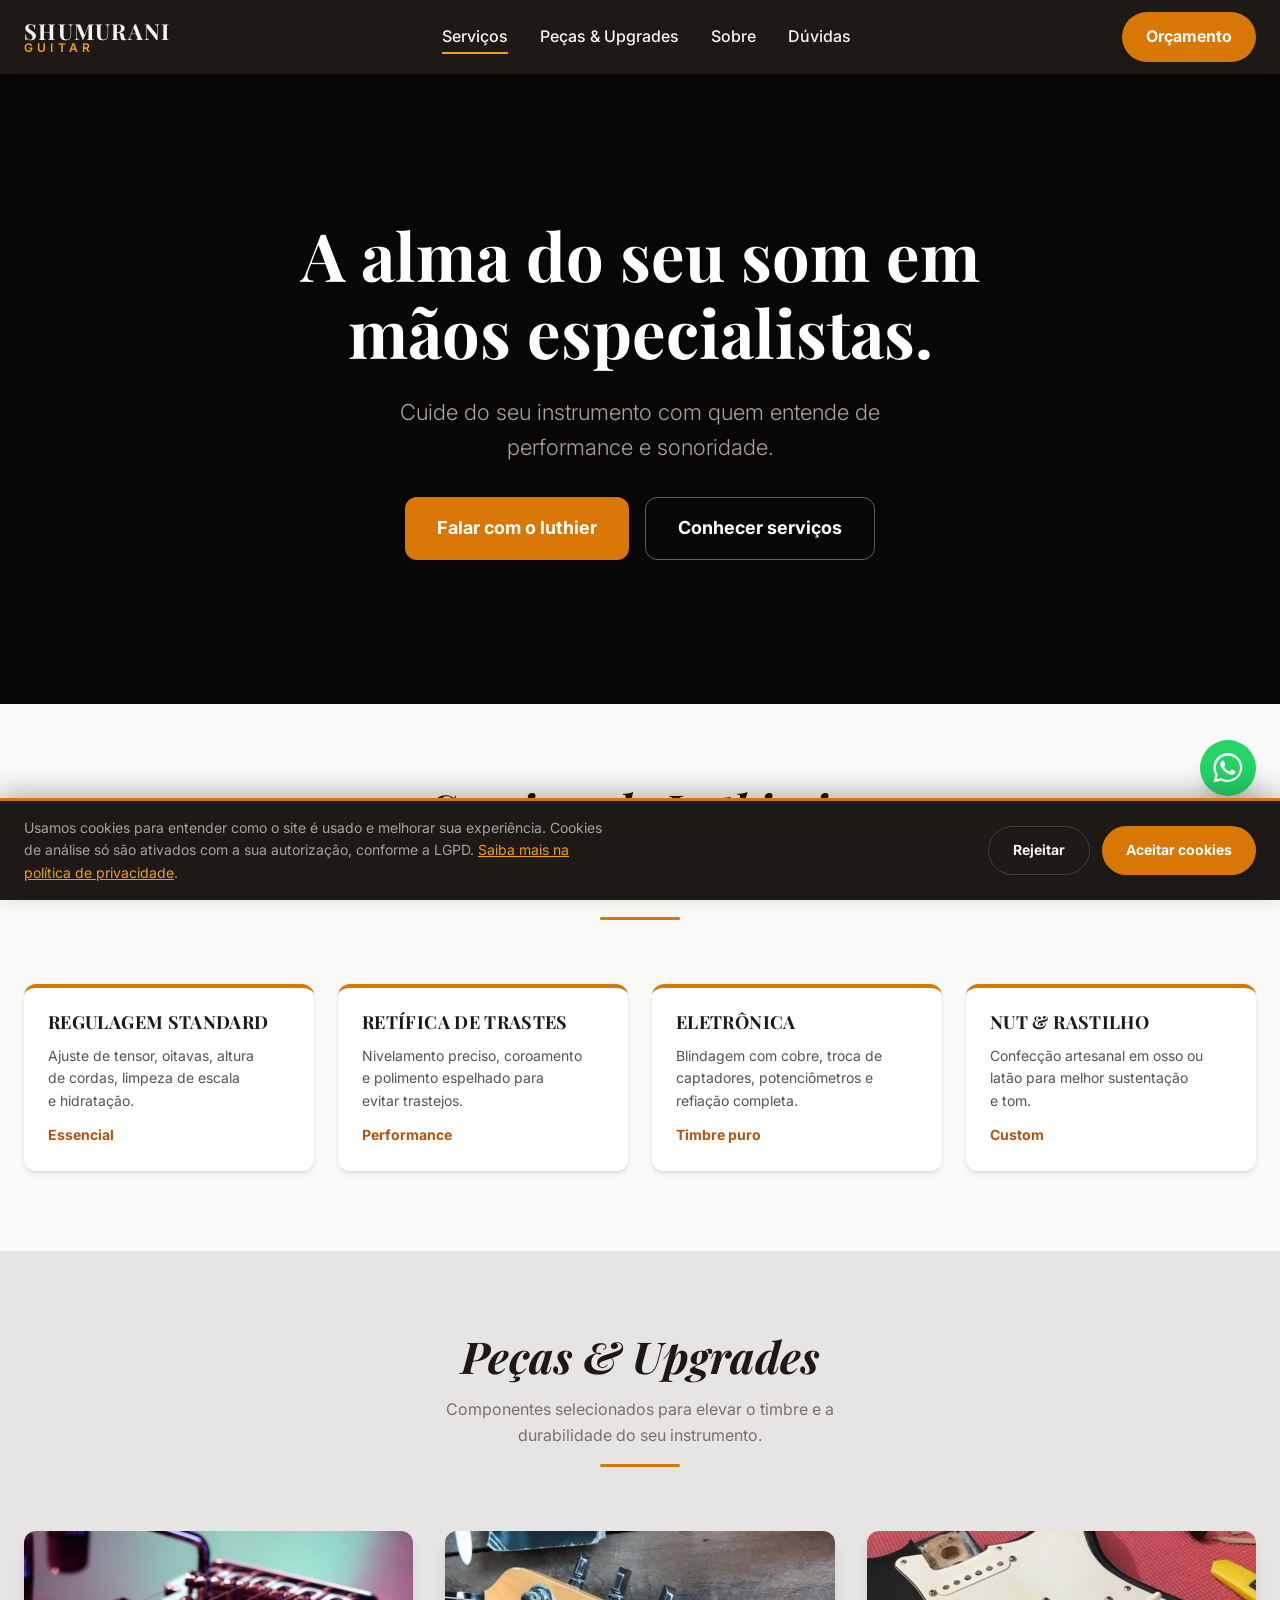
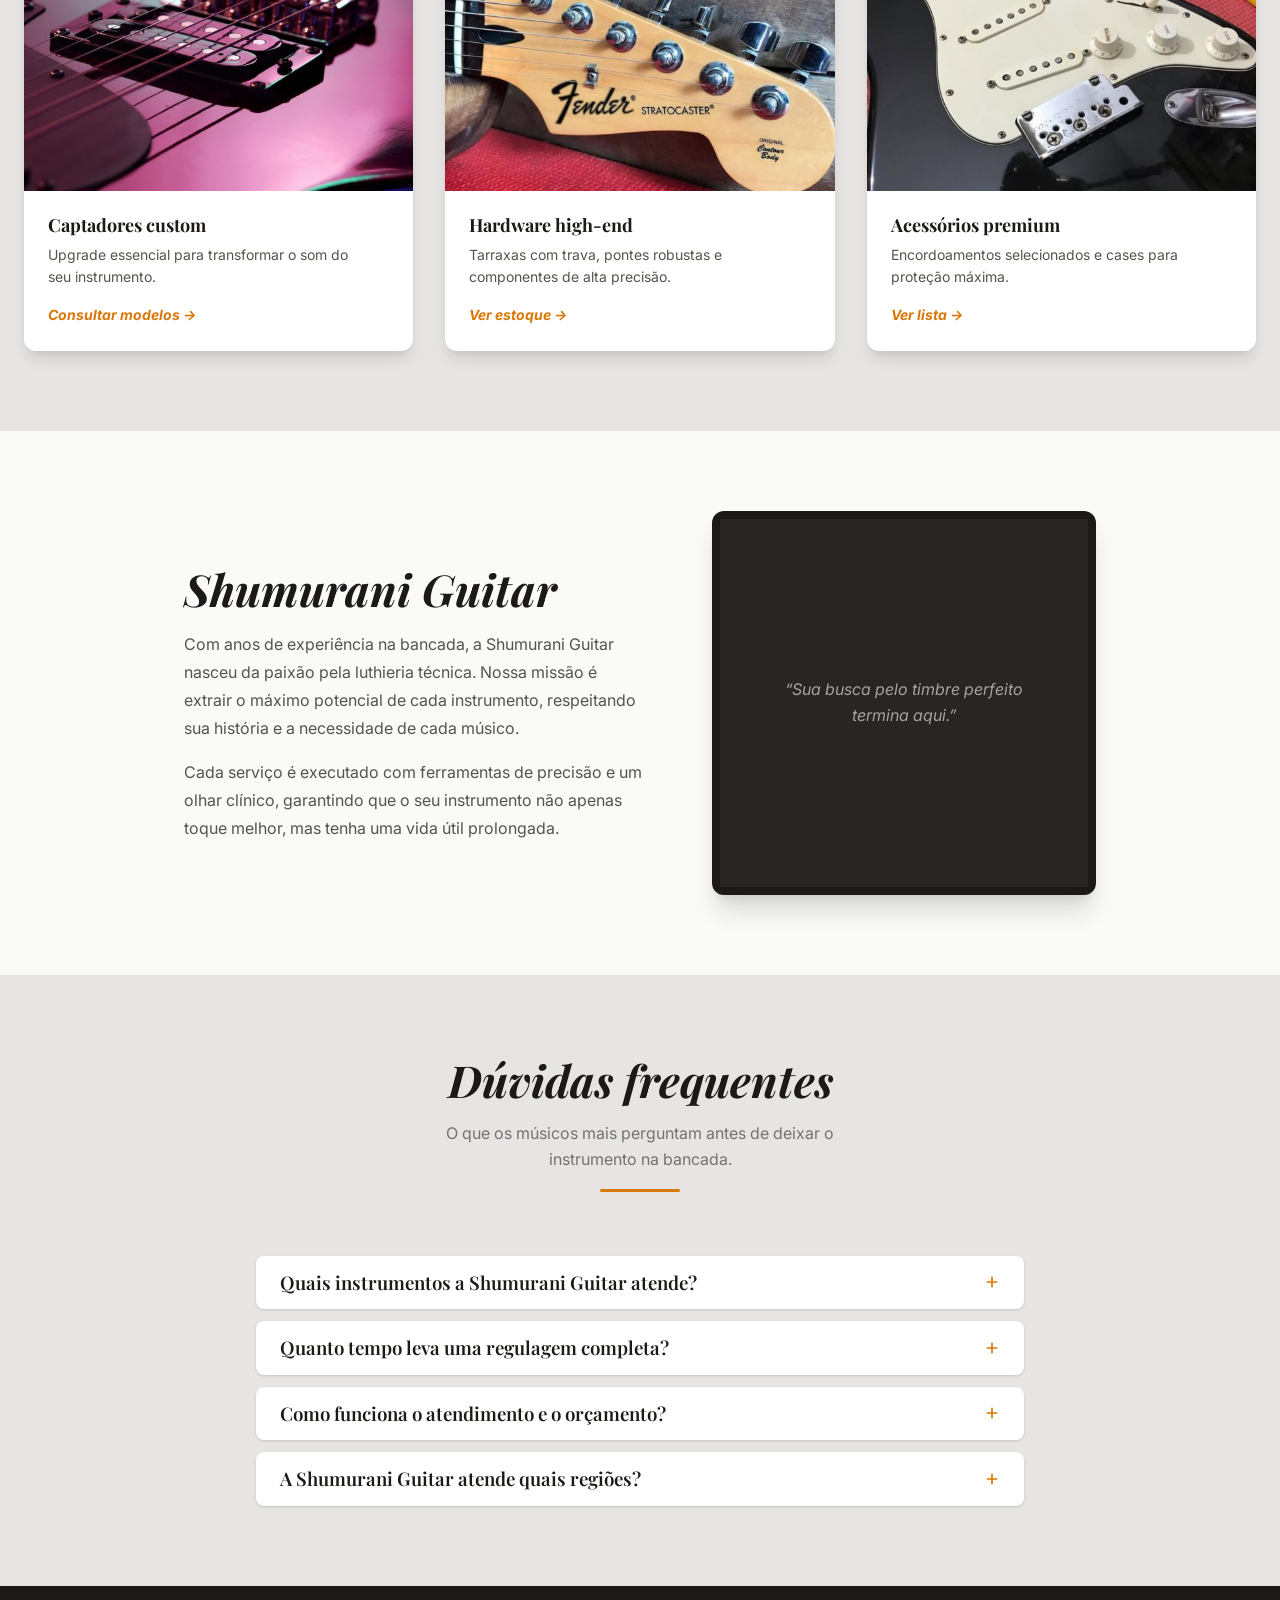
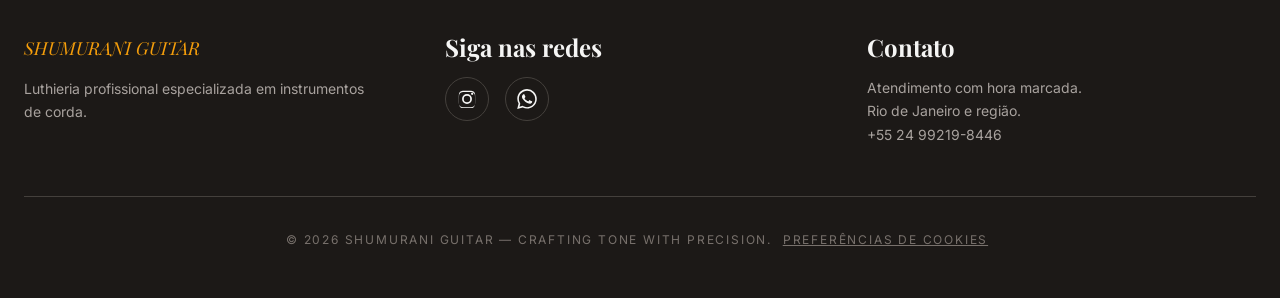
<file: index.html>
<!DOCTYPE html>
<html lang="pt-BR">
<head>
  <meta charset="UTF-8">
  <meta name="viewport" content="width=device-width, initial-scale=1">
  <meta name="theme-color" content="#1c1917">

  <!-- ===== SEO básico ===== -->
  <title>Shumurani Guitar | Luthieria Profissional no Rio de Janeiro</title>
  <meta name="description" content="Luthieria profissional para guitarra, baixo e violão: regulagem, retífica de trastes, blindagem, eletrônica e nut/rastilho sob medida. Atendimento com hora marcada no Rio de Janeiro.">
  <meta name="author" content="Shumurani Guitar">
  <meta name="robots" content="index, follow, max-image-preview:large, max-snippet:-1, max-video-preview:-1">
  <link rel="canonical" href="https://shumuraniguitar.com.br/">

  <!-- ===== Open Graph / redes sociais ===== -->
  <meta property="og:type" content="website">
  <meta property="og:locale" content="pt_BR">
  <meta property="og:site_name" content="Shumurani Guitar">
  <meta property="og:title" content="Shumurani Guitar | Luthieria Profissional">
  <meta property="og:description" content="Regulagem, retífica de trastes, eletrônica e upgrades para guitarra, baixo e violão. A alma do seu som em mãos especialistas.">
  <meta property="og:url" content="https://shumuraniguitar.com.br/">
  <meta property="og:image" content="https://shumuraniguitar.com.br/assets/og-image.jpg">
  <meta property="og:image:width" content="1200">
  <meta property="og:image:height" content="630">
  <meta property="og:image:alt" content="Bancada de luthieria da Shumurani Guitar">
  <meta name="twitter:card" content="summary_large_image">
  <meta name="twitter:title" content="Shumurani Guitar | Luthieria Profissional">
  <meta name="twitter:description" content="Regulagem, retífica de trastes, eletrônica e upgrades para guitarra, baixo e violão.">
  <meta name="twitter:image" content="https://shumuraniguitar.com.br/assets/og-image.jpg">

  <!-- ===== Performance: conexões antecipadas ===== -->
  <link rel="preconnect" href="https://fonts.googleapis.com">
  <link rel="preconnect" href="https://fonts.gstatic.com" crossorigin>
  <link rel="dns-prefetch" href="https://www.googletagmanager.com">

  <!-- ===== Fontes (carregamento não bloqueante) ===== -->
  <link rel="preload" as="style"
        href="https://fonts.googleapis.com/css2?family=Inter:wght@300;400;500;600;700&family=Playfair+Display:ital,wght@0,700;1,700&display=swap">
  <link rel="stylesheet"
        href="https://fonts.googleapis.com/css2?family=Inter:wght@300;400;500;600;700&family=Playfair+Display:ital,wght@0,700;1,700&display=swap"
        media="print" onload="this.media='all'">
  <noscript>
    <link rel="stylesheet"
          href="https://fonts.googleapis.com/css2?family=Inter:wght@300;400;500;600;700&family=Playfair+Display:ital,wght@0,700;1,700&display=swap">
  </noscript>

  <!-- ===== Estilos ===== -->
  <link rel="stylesheet" href="/css/styles.css">

  <!-- ===== Ícones ===== -->
  <link rel="icon" href="/assets/favicon.svg" type="image/svg+xml">
  <link rel="apple-touch-icon" href="/assets/apple-touch-icon.png">
  <link rel="manifest" href="/site.webmanifest">

  <!-- Marca que o JS está ativo (evita "flash" nas animações de entrada) -->
  <script>document.documentElement.classList.add('js');</script>

  <!-- ===== Consentimento + Google Analytics 4 ===== -->
  <script src="/js/analytics.js" defer></script>
  <script src="/js/main.js" defer></script>

  <!-- ===== Dados estruturados (Schema.org) =====
       Ajuda Google, Bing e assistentes de IA a entender o negócio,
       os serviços oferecidos e como entrar em contato. -->
  <script type="application/ld+json">
  {
    "@context": "https://schema.org",
    "@graph": [
      {
        "@type": "LocalBusiness",
        "@id": "https://shumuraniguitar.com.br/#business",
        "name": "Shumurani Guitar",
        "alternateName": "Shumurani Guitar Repair",
        "description": "Luthieria profissional especializada em instrumentos de corda: regulagem, retífica de trastes, eletrônica, blindagem e confecção de nut e rastilho para guitarra, baixo e violão.",
        "url": "https://shumuraniguitar.com.br/",
        "telephone": "+55-24-99219-8446",
        "priceRange": "$$",
        "image": "https://shumuraniguitar.com.br/assets/og-image.jpg",
        "areaServed": [
          { "@type": "State", "name": "Rio de Janeiro" }
        ],
        "address": {
          "@type": "PostalAddress",
          "addressRegion": "RJ",
          "addressCountry": "BR"
        },
        "sameAs": [
          "https://www.instagram.com/shumuraniguitarrepair/"
        ],
        "openingHoursSpecification": [
          {
            "@type": "OpeningHoursSpecification",
            "dayOfWeek": ["Monday", "Tuesday", "Wednesday", "Thursday", "Friday"],
            "opens": "09:00",
            "closes": "18:00"
          }
        ],
        "knowsLanguage": "pt-BR",
        "hasOfferCatalog": {
          "@type": "OfferCatalog",
          "name": "Serviços de Luthieria",
          "itemListElement": [
            {
              "@type": "Offer",
              "itemOffered": {
                "@type": "Service",
                "name": "Regulagem Standard",
                "description": "Ajuste de tensor, oitavas e altura de cordas, limpeza de escala e hidratação do instrumento."
              }
            },
            {
              "@type": "Offer",
              "itemOffered": {
                "@type": "Service",
                "name": "Retífica de Trastes",
                "description": "Nivelamento preciso, coroamento e polimento espelhado dos trastes para eliminar trastejos."
              }
            },
            {
              "@type": "Offer",
              "itemOffered": {
                "@type": "Service",
                "name": "Eletrônica e Blindagem",
                "description": "Blindagem com cobre, troca de captadores e potenciômetros e refiação completa."
              }
            },
            {
              "@type": "Offer",
              "itemOffered": {
                "@type": "Service",
                "name": "Nut e Rastilho sob medida",
                "description": "Confecção artesanal em osso ou latão para melhor sustentação, afinação e timbre."
              }
            }
          ]
        }
      },
      {
        "@type": "WebSite",
        "@id": "https://shumuraniguitar.com.br/#website",
        "url": "https://shumuraniguitar.com.br/",
        "name": "Shumurani Guitar",
        "inLanguage": "pt-BR",
        "publisher": { "@id": "https://shumuraniguitar.com.br/#business" }
      },
      {
        "@type": "FAQPage",
        "@id": "https://shumuraniguitar.com.br/#faq",
        "mainEntity": [
          {
            "@type": "Question",
            "name": "Quais instrumentos a Shumurani Guitar atende?",
            "acceptedAnswer": {
              "@type": "Answer",
              "text": "Atendemos instrumentos de corda dedilhados: guitarra elétrica, baixo elétrico e violão (aço e nylon), em modelos nacionais e importados."
            }
          },
          {
            "@type": "Question",
            "name": "Quanto tempo leva uma regulagem completa?",
            "acceptedAnswer": {
              "@type": "Answer",
              "text": "Uma regulagem standard costuma ficar pronta em poucos dias úteis. Serviços como retífica de trastes, blindagem e eletrônica demandam mais tempo de bancada. O prazo exato é confirmado no orçamento, após avaliar o instrumento."
            }
          },
          {
            "@type": "Question",
            "name": "Como funciona o atendimento e o orçamento?",
            "acceptedAnswer": {
              "@type": "Answer",
              "text": "O atendimento é com hora marcada. Você fala com o luthier pelo WhatsApp, descreve o instrumento e o que sente ao tocar, e agendamos a avaliação. O orçamento é apresentado antes de qualquer serviço ser executado."
            }
          },
          {
            "@type": "Question",
            "name": "A Shumurani Guitar atende quais regiões?",
            "acceptedAnswer": {
              "@type": "Answer",
              "text": "Atendemos músicos do Rio de Janeiro e região, com hora marcada. Combine os detalhes de entrega e retirada do instrumento diretamente pelo WhatsApp."
            }
          }
        ]
      }
    ]
  }
  </script>
</head>

<body>
  <a class="skip-link" href="#conteudo">Pular para o conteúdo principal</a>

  <!-- ===================== CABEÇALHO ===================== -->
  <header class="header">
    <div class="container header__inner">
      <a class="logo" href="/" aria-label="Shumurani Guitar - página inicial">
        <!-- Para usar a logo em imagem, substitua os dois <span> por:
             <img src="/assets/logo.svg" alt="Shumurani Guitar" width="180" height="48"> -->
        <span class="logo__mark">SHUMURANI</span>
        <span class="logo__sub">GUITAR</span>
      </a>

      <nav class="nav" aria-label="Navegação principal">
        <ul class="nav__list">
          <li><a class="nav__link" href="#servicos">Serviços</a></li>
          <li><a class="nav__link" href="#produtos">Peças &amp; Upgrades</a></li>
          <li><a class="nav__link" href="#sobre">Sobre</a></li>
          <li><a class="nav__link" href="#faq">Dúvidas</a></li>
        </ul>
      </nav>

      <a class="btn btn--primary header__cta"
         href="https://wa.me/5524992198446?text=Olá%21%20Gostaria%20de%20um%20orçamento%20para%20meu%20instrumento."
         target="_blank" rel="noopener"
         data-track="whatsapp" data-track-location="header">
        Orçamento
      </a>

      <button class="nav-toggle" type="button"
              aria-expanded="false" aria-controls="menu-mobile"
              aria-label="Abrir menu de navegação">
        <span class="nav-toggle__bar" aria-hidden="true"></span>
        <span class="nav-toggle__bar" aria-hidden="true"></span>
        <span class="nav-toggle__bar" aria-hidden="true"></span>
      </button>
    </div>

    <!-- Menu mobile -->
    <div class="mobile-menu" id="menu-mobile" hidden>
      <nav class="container" aria-label="Navegação mobile">
        <ul class="mobile-menu__list">
          <li><a class="mobile-menu__link" href="#servicos">Serviços</a></li>
          <li><a class="mobile-menu__link" href="#produtos">Peças &amp; Upgrades</a></li>
          <li><a class="mobile-menu__link" href="#sobre">Sobre</a></li>
          <li><a class="mobile-menu__link" href="#faq">Dúvidas</a></li>
        </ul>
        <a class="btn btn--primary"
           href="https://wa.me/5524992198446?text=Olá%21%20Gostaria%20de%20um%20orçamento%20para%20meu%20instrumento."
           target="_blank" rel="noopener"
           data-track="whatsapp" data-track-location="menu-mobile">
          Pedir orçamento
        </a>
      </nav>
    </div>
  </header>

  <main id="conteudo">
    <!-- ===================== HERO ===================== -->
    <section class="hero" aria-labelledby="hero-titulo">
      <div class="container hero__content">
        <h1 class="hero__title" id="hero-titulo">A alma do seu som em mãos especialistas.</h1>
        <p class="hero__text">Cuide do seu instrumento com quem entende de performance e sonoridade.</p>
        <div class="hero__actions">
          <a class="btn btn--primary btn--lg"
             href="https://wa.me/5524992198446?text=Olá%21%20Gostaria%20de%20falar%20com%20o%20luthier."
             target="_blank" rel="noopener"
             data-track="whatsapp" data-track-location="hero">
            Falar com o luthier
          </a>
          <a class="btn btn--ghost btn--lg" href="#servicos">Conhecer serviços</a>
        </div>
      </div>
    </section>

    <!-- ===================== SERVIÇOS ===================== -->
    <section class="section" id="servicos" aria-labelledby="servicos-titulo">
      <div class="container">
        <div class="section__header reveal">
          <h2 class="section__title" id="servicos-titulo">Serviços de Luthieria</h2>
          <p class="section__subtitle">Manutenção técnica especializada para guitarra, baixo e violão.</p>
          <div class="section__rule" aria-hidden="true"></div>
        </div>

        <ul class="grid grid--4">
          <li class="card reveal">
            <h3 class="card__title">Regulagem Standard</h3>
            <p class="card__text">Ajuste de tensor, oitavas, altura de cordas, limpeza de escala e hidratação.</p>
            <span class="card__tag">Essencial</span>
          </li>
          <li class="card reveal">
            <h3 class="card__title">Retífica de Trastes</h3>
            <p class="card__text">Nivelamento preciso, coroamento e polimento espelhado para evitar trastejos.</p>
            <span class="card__tag">Performance</span>
          </li>
          <li class="card reveal">
            <h3 class="card__title">Eletrônica</h3>
            <p class="card__text">Blindagem com cobre, troca de captadores, potenciômetros e refiação completa.</p>
            <span class="card__tag">Timbre puro</span>
          </li>
          <li class="card reveal">
            <h3 class="card__title">Nut &amp; Rastilho</h3>
            <p class="card__text">Confecção artesanal em osso ou latão para melhor sustentação e tom.</p>
            <span class="card__tag">Custom</span>
          </li>
        </ul>
      </div>
    </section>

    <!-- ===================== PRODUTOS ===================== -->
    <section class="section products" id="produtos" aria-labelledby="produtos-titulo">
      <div class="container">
        <div class="section__header reveal">
          <h2 class="section__title" id="produtos-titulo">Peças &amp; Upgrades</h2>
          <p class="section__subtitle">Componentes selecionados para elevar o timbre e a durabilidade do seu instrumento.</p>
          <div class="section__rule" aria-hidden="true"></div>
        </div>

        <ul class="grid grid--3">
          <li class="product reveal">
            <img class="product__media"
                 src="/assets/captadores.jpg"
                 alt="Captadores de guitarra sobre a bancada de luthieria"
                 width="600" height="400" loading="lazy" decoding="async">
            <div class="product__body">
              <h3 class="product__title">Captadores custom</h3>
              <p class="product__text">Upgrade essencial para transformar o som do seu instrumento.</p>
              <a class="product__link"
                 href="https://wa.me/5524992198446?text=Quero%20saber%20sobre%20os%20captadores"
                 target="_blank" rel="noopener"
                 data-track="whatsapp" data-track-location="produto-captadores">
                Consultar modelos <span aria-hidden="true">&rarr;</span>
              </a>
            </div>
          </li>

          <li class="product reveal">
            <img class="product__media"
                 src="/assets/hardware.jpg"
                 alt="Hardware de guitarra: tarraxas e ponte de alta precisão"
                 width="600" height="400" loading="lazy" decoding="async">
            <div class="product__body">
              <h3 class="product__title">Hardware high-end</h3>
              <p class="product__text">Tarraxas com trava, pontes robustas e componentes de alta precisão.</p>
              <a class="product__link"
                 href="https://wa.me/5524992198446?text=Quero%20saber%20sobre%20hardware"
                 target="_blank" rel="noopener"
                 data-track="whatsapp" data-track-location="produto-hardware">
                Ver estoque <span aria-hidden="true">&rarr;</span>
              </a>
            </div>
          </li>

          <li class="product reveal">
            <img class="product__media"
                 src="/assets/acessorios.jpg"
                 alt="Encordoamentos e acessórios premium para instrumentos de corda"
                 width="600" height="400" loading="lazy" decoding="async">
            <div class="product__body">
              <h3 class="product__title">Acessórios premium</h3>
              <p class="product__text">Encordoamentos selecionados e cases para proteção máxima.</p>
              <a class="product__link"
                 href="https://wa.me/5524992198446?text=Quero%20saber%20sobre%20acessórios"
                 target="_blank" rel="noopener"
                 data-track="whatsapp" data-track-location="produto-acessorios">
                Ver lista <span aria-hidden="true">&rarr;</span>
              </a>
            </div>
          </li>
        </ul>
      </div>
    </section>

    <!-- ===================== SOBRE ===================== -->
    <section class="section" id="sobre" aria-labelledby="sobre-titulo">
      <div class="container container--narrow about">
        <div class="about__text reveal">
          <h2 class="section__title" id="sobre-titulo">Shumurani Guitar</h2>
          <p>
            Com anos de experiência na bancada, a Shumurani Guitar nasceu da paixão pela luthieria técnica.
            Nossa missão é extrair o máximo potencial de cada instrumento, respeitando sua história e a
            necessidade de cada músico.
          </p>
          <p>
            Cada serviço é executado com ferramentas de precisão e um olhar clínico, garantindo que o seu
            instrumento não apenas toque melhor, mas tenha uma vida útil prolongada.
          </p>
        </div>
        <div class="about__quote reveal">
          <blockquote>
            <p>&ldquo;Sua busca pelo timbre perfeito termina aqui.&rdquo;</p>
          </blockquote>
        </div>
      </div>
    </section>

    <!-- ===================== FAQ ===================== -->
    <section class="section faq" id="faq" aria-labelledby="faq-titulo">
      <div class="container">
        <div class="section__header reveal">
          <h2 class="section__title" id="faq-titulo">Dúvidas frequentes</h2>
          <p class="section__subtitle">O que os músicos mais perguntam antes de deixar o instrumento na bancada.</p>
          <div class="section__rule" aria-hidden="true"></div>
        </div>

        <div class="faq__list">
          <div class="faq__item">
            <h3>
              <button class="faq__question" type="button" aria-expanded="false" aria-controls="faq-1">
                <span>Quais instrumentos a Shumurani Guitar atende?</span>
                <svg class="faq__icon" viewBox="0 0 24 24" fill="none" stroke="currentColor" stroke-width="2.5" stroke-linecap="round" aria-hidden="true"><path d="M12 5v14M5 12h14"/></svg>
              </button>
            </h3>
            <div class="faq__answer" id="faq-1" hidden>
              <p>Atendemos instrumentos de corda dedilhados: guitarra elétrica, baixo elétrico e violão (aço e nylon), em modelos nacionais e importados.</p>
            </div>
          </div>

          <div class="faq__item">
            <h3>
              <button class="faq__question" type="button" aria-expanded="false" aria-controls="faq-2">
                <span>Quanto tempo leva uma regulagem completa?</span>
                <svg class="faq__icon" viewBox="0 0 24 24" fill="none" stroke="currentColor" stroke-width="2.5" stroke-linecap="round" aria-hidden="true"><path d="M12 5v14M5 12h14"/></svg>
              </button>
            </h3>
            <div class="faq__answer" id="faq-2" hidden>
              <p>Uma regulagem standard costuma ficar pronta em poucos dias úteis. Serviços como retífica de trastes, blindagem e eletrônica demandam mais tempo de bancada. O prazo exato é confirmado no orçamento, após avaliar o instrumento.</p>
            </div>
          </div>

          <div class="faq__item">
            <h3>
              <button class="faq__question" type="button" aria-expanded="false" aria-controls="faq-3">
                <span>Como funciona o atendimento e o orçamento?</span>
                <svg class="faq__icon" viewBox="0 0 24 24" fill="none" stroke="currentColor" stroke-width="2.5" stroke-linecap="round" aria-hidden="true"><path d="M12 5v14M5 12h14"/></svg>
              </button>
            </h3>
            <div class="faq__answer" id="faq-3" hidden>
              <p>O atendimento é com hora marcada. Você fala com o luthier pelo WhatsApp, descreve o instrumento e o que sente ao tocar, e agendamos a avaliação. O orçamento é apresentado antes de qualquer serviço ser executado.</p>
            </div>
          </div>

          <div class="faq__item">
            <h3>
              <button class="faq__question" type="button" aria-expanded="false" aria-controls="faq-4">
                <span>A Shumurani Guitar atende quais regiões?</span>
                <svg class="faq__icon" viewBox="0 0 24 24" fill="none" stroke="currentColor" stroke-width="2.5" stroke-linecap="round" aria-hidden="true"><path d="M12 5v14M5 12h14"/></svg>
              </button>
            </h3>
            <div class="faq__answer" id="faq-4" hidden>
              <p>Atendemos músicos do Rio de Janeiro e região, com hora marcada. Combine os detalhes de entrega e retirada do instrumento diretamente pelo WhatsApp.</p>
            </div>
          </div>
        </div>
      </div>
    </section>
  </main>

  <!-- ===================== RODAPÉ ===================== -->
  <footer class="footer">
    <div class="container">
      <div class="footer__grid">
        <div>
          <p class="footer__title">SHUMURANI GUITAR</p>
          <p class="footer__text">Luthieria profissional especializada em instrumentos de corda.</p>
        </div>

        <div>
          <h2 class="footer__heading">Siga nas redes</h2>
          <ul class="social">
            <li>
              <a class="social__link"
                 href="https://www.instagram.com/shumuraniguitarrepair/"
                 target="_blank" rel="noopener"
                 data-track="social" data-track-location="instagram"
                 aria-label="Instagram da Shumurani Guitar (abre em nova aba)">
                <svg viewBox="0 0 24 24" fill="currentColor" aria-hidden="true"><path d="M12 2.16c3.2 0 3.58.01 4.85.07 1.17.05 1.8.25 2.23.41.56.22.96.48 1.38.9.42.42.68.82.9 1.38.16.42.36 1.06.41 2.23.06 1.27.07 1.65.07 4.85s-.01 3.58-.07 4.85c-.05 1.17-.25 1.8-.41 2.23-.22.56-.48.96-.9 1.38-.42.42-.82.68-1.38.9-.42.16-1.06.36-2.23.41-1.27.06-1.65.07-4.85.07s-3.58-.01-4.85-.07c-1.17-.05-1.8-.25-2.23-.41a3.8 3.8 0 0 1-1.38-.9c-.42-.42-.68-.82-.9-1.38-.16-.42-.36-1.06-.41-2.23C2.17 15.58 2.16 15.2 2.16 12s.01-3.58.07-4.85c.05-1.17.25-1.8.41-2.23.22-.56.48-.96.9-1.38.42-.42.82-.68 1.38-.9.42-.16 1.06-.36 2.23-.41C8.42 2.17 8.8 2.16 12 2.16Zm0 1.44c-3.14 0-3.51.01-4.75.07-1.15.05-1.77.24-2.18.4-.55.21-.94.47-1.35.88-.41.41-.67.8-.88 1.35-.16.41-.35 1.03-.4 2.18-.06 1.24-.07 1.61-.07 4.75s.01 3.51.07 4.75c.05 1.15.24 1.77.4 2.18.21.55.47.94.88 1.35.41.41.8.67 1.35.88.41.16 1.03.35 2.18.4 1.24.06 1.61.07 4.75.07s3.51-.01 4.75-.07c1.15-.05 1.77-.24 2.18-.4.55-.21.94-.47 1.35-.88.41-.41.67-.8.88-1.35.16-.41.35-1.03.4-2.18.06-1.24.07-1.61.07-4.75s-.01-3.51-.07-4.75c-.05-1.15-.24-1.77-.4-2.18a3.6 3.6 0 0 0-.88-1.35 3.6 3.6 0 0 0-1.35-.88c-.41-.16-1.03-.35-2.18-.4-1.24-.06-1.61-.07-4.75-.07Zm0 2.45a5.95 5.95 0 1 1 0 11.9 5.95 5.95 0 0 1 0-11.9Zm0 9.81a3.86 3.86 0 1 0 0-7.72 3.86 3.86 0 0 0 0 7.72Zm7.58-10.05a1.39 1.39 0 1 1-2.78 0 1.39 1.39 0 0 1 2.78 0Z"/></svg>
              </a>
            </li>
            <li>
              <a class="social__link"
                 href="https://wa.me/5524992198446?text=Olá%21%20Gostaria%20de%20um%20orçamento%20para%20meu%20instrumento."
                 target="_blank" rel="noopener"
                 data-track="whatsapp" data-track-location="rodape"
                 aria-label="WhatsApp da Shumurani Guitar (abre em nova aba)">
                <svg viewBox="0 0 24 24" fill="currentColor" aria-hidden="true"><path d="M17.47 14.38c-.3-.15-1.76-.87-2.03-.97-.27-.1-.47-.15-.67.15-.2.3-.77.96-.94 1.16-.17.2-.35.22-.65.08-.3-.15-1.26-.46-2.4-1.48-.89-.79-1.49-1.76-1.66-2.06-.17-.3-.02-.46.13-.61.14-.14.3-.35.45-.53.15-.18.2-.3.3-.5.1-.2.05-.38-.02-.53-.08-.15-.67-1.61-.92-2.2-.24-.58-.49-.5-.67-.51h-.57c-.2 0-.53.07-.8.38-.28.3-1.05 1.02-1.05 2.5s1.08 2.9 1.23 3.1c.15.2 2.12 3.24 5.14 4.55.72.3 1.28.49 1.71.63.72.23 1.37.2 1.89.12.58-.09 1.76-.72 2.01-1.41.25-.7.25-1.29.17-1.42-.07-.13-.27-.2-.57-.35ZM12.05 21.8h-.02a9.8 9.8 0 0 1-4.99-1.37l-.36-.21-3.71.97.99-3.61-.23-.37a9.75 9.75 0 0 1-1.5-5.21c0-5.39 4.4-9.78 9.82-9.78a9.74 9.74 0 0 1 6.93 2.87 9.68 9.68 0 0 1 2.87 6.92c0 5.39-4.4 9.79-9.8 9.79Zm8.34-18.12A11.66 11.66 0 0 0 12.05 0C5.6 0 .35 5.24.35 11.67c0 2.06.54 4.07 1.57 5.84L.25 24l6.64-1.74a11.7 11.7 0 0 0 5.16 1.24h.01c6.45 0 11.7-5.24 11.7-11.67 0-3.12-1.22-6.05-3.42-8.26Z"/></svg>
              </a>
            </li>
          </ul>
        </div>

        <div>
          <h2 class="footer__heading">Contato</h2>
          <p class="footer__text">Atendimento com hora marcada.<br>Rio de Janeiro e região.</p>
          <p><a class="footer__link" href="tel:+5524992198446">+55 24 99219-8446</a></p>
        </div>
      </div>

      <div class="footer__bottom">
        <p>
          &copy; <span id="ano-atual">2025</span> Shumurani Guitar &mdash; Crafting tone with precision.
          <button type="button" id="abrir-preferencias-cookies">Preferências de cookies</button>
        </p>
      </div>
    </div>
  </footer>

  <!-- ===================== BOTÃO FLUTUANTE ===================== -->
  <a class="whatsapp-fab"
     href="https://wa.me/5524992198446?text=Olá%21%20Gostaria%20de%20um%20orçamento."
     target="_blank" rel="noopener"
     data-track="whatsapp" data-track-location="botao-flutuante"
     aria-label="Falar no WhatsApp (abre em nova aba)">
    <svg viewBox="0 0 24 24" fill="currentColor" aria-hidden="true"><path d="M17.47 14.38c-.3-.15-1.76-.87-2.03-.97-.27-.1-.47-.15-.67.15-.2.3-.77.96-.94 1.16-.17.2-.35.22-.65.08-.3-.15-1.26-.46-2.4-1.48-.89-.79-1.49-1.76-1.66-2.06-.17-.3-.02-.46.13-.61.14-.14.3-.35.45-.53.15-.18.2-.3.3-.5.1-.2.05-.38-.02-.53-.08-.15-.67-1.61-.92-2.2-.24-.58-.49-.5-.67-.51h-.57c-.2 0-.53.07-.8.38-.28.3-1.05 1.02-1.05 2.5s1.08 2.9 1.23 3.1c.15.2 2.12 3.24 5.14 4.55.72.3 1.28.49 1.71.63.72.23 1.37.2 1.89.12.58-.09 1.76-.72 2.01-1.41.25-.7.25-1.29.17-1.42-.07-.13-.27-.2-.57-.35ZM12.05 21.8h-.02a9.8 9.8 0 0 1-4.99-1.37l-.36-.21-3.71.97.99-3.61-.23-.37a9.75 9.75 0 0 1-1.5-5.21c0-5.39 4.4-9.78 9.82-9.78a9.74 9.74 0 0 1 6.93 2.87 9.68 9.68 0 0 1 2.87 6.92c0 5.39-4.4 9.79-9.8 9.79Zm8.34-18.12A11.66 11.66 0 0 0 12.05 0C5.6 0 .35 5.24.35 11.67c0 2.06.54 4.07 1.57 5.84L.25 24l6.64-1.74a11.7 11.7 0 0 0 5.16 1.24h.01c6.45 0 11.7-5.24 11.7-11.67 0-3.12-1.22-6.05-3.42-8.26Z"/></svg>
  </a>

  <!-- ===================== BANNER DE COOKIES (LGPD) ===================== -->
  <aside class="consent" id="banner-cookies" role="dialog" aria-live="polite"
         aria-labelledby="consent-titulo" aria-describedby="consent-texto" hidden>
    <div class="container consent__inner">
      <div>
        <h2 class="visually-hidden" id="consent-titulo">Aviso de cookies</h2>
        <p class="consent__text" id="consent-texto">
          Usamos cookies para entender como o site é usado e melhorar sua experiência.
          Cookies de análise só são ativados com a sua autorização, conforme a LGPD.
          <a href="/politica-de-privacidade.html">Saiba mais na política de privacidade</a>.
        </p>
      </div>
      <div class="consent__actions">
        <button class="btn btn--outline" type="button" data-consent="deny">Rejeitar</button>
        <button class="btn btn--primary" type="button" data-consent="accept">Aceitar cookies</button>
      </div>
    </div>
  </aside>
</body>
</html>
</file>
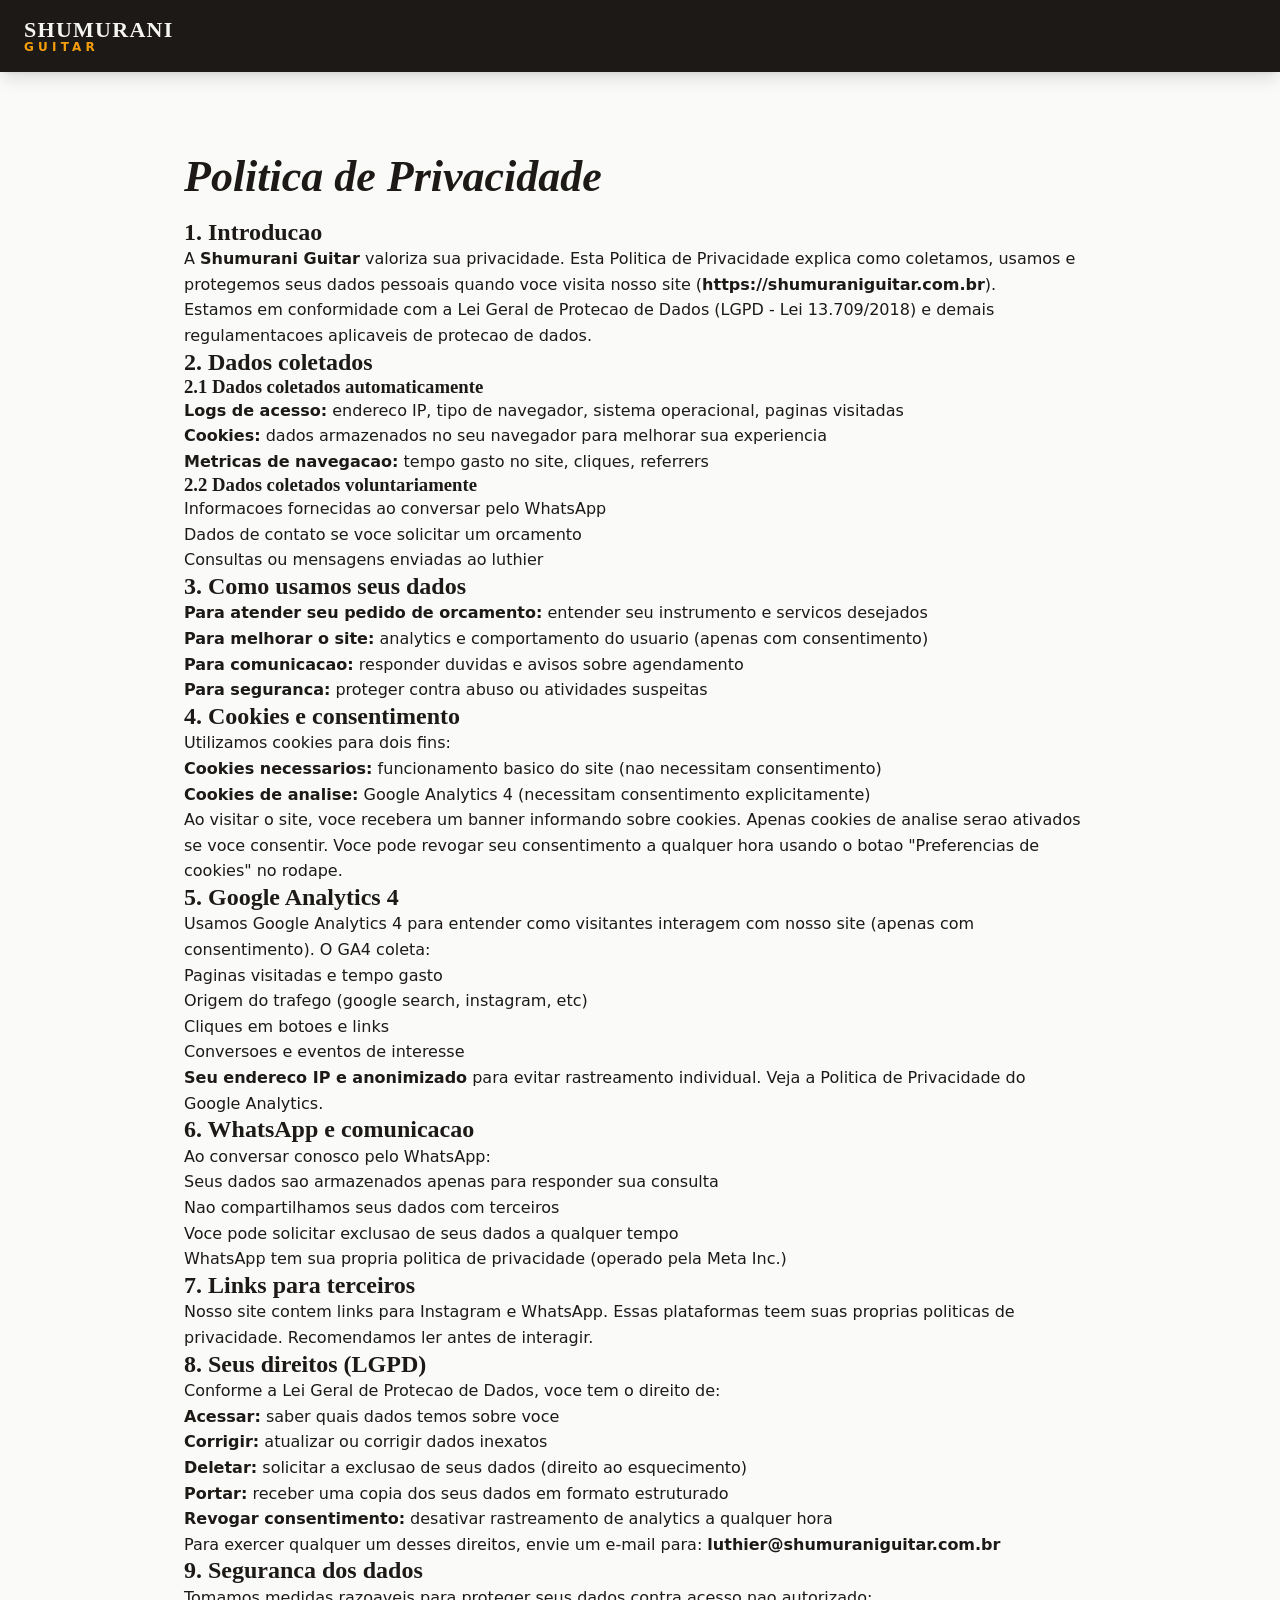
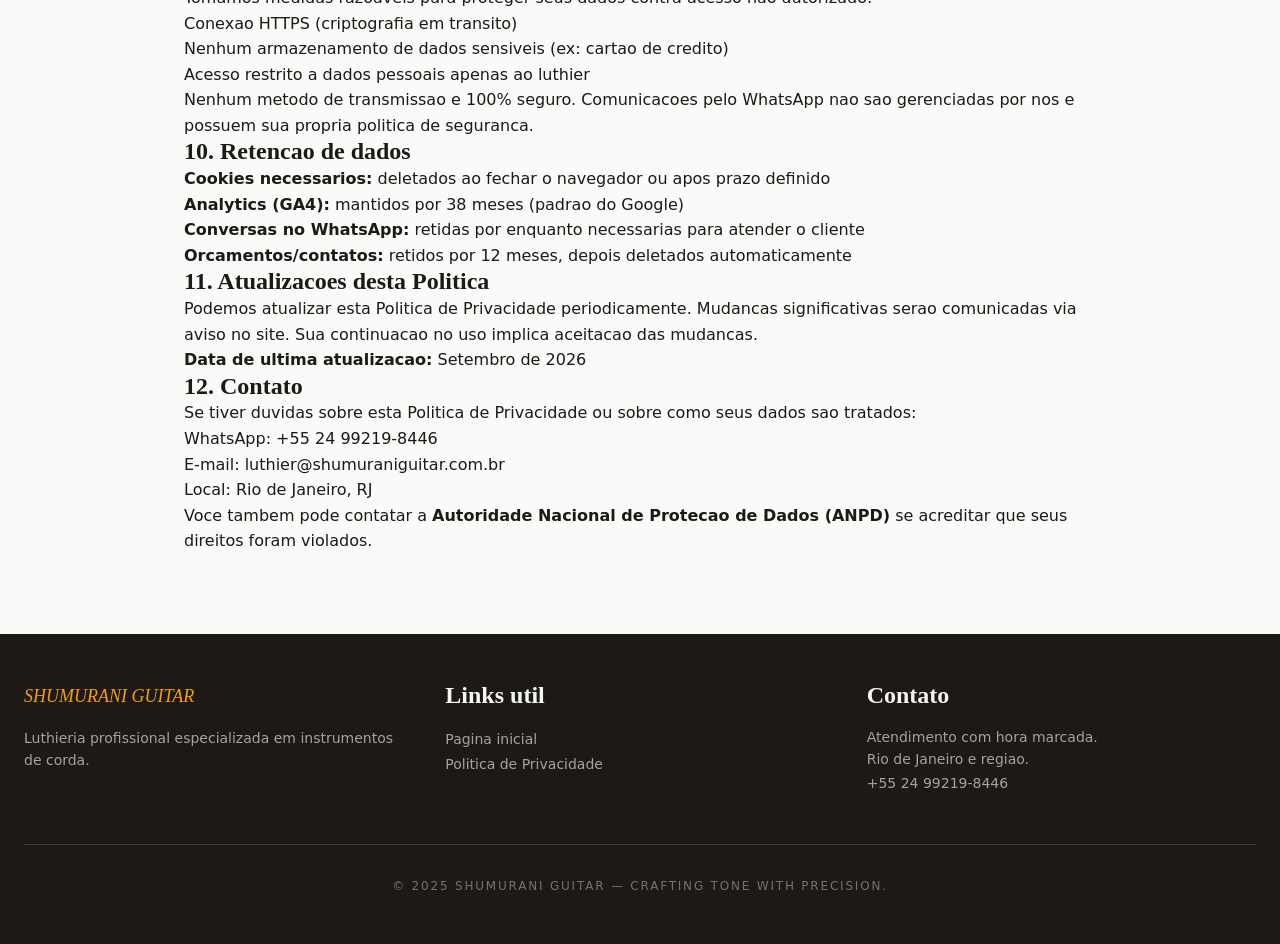
<file: politica-de-privacidade.html>
<!DOCTYPE html>
<html lang="pt-BR">
<head>
  <meta charset="UTF-8">
  <meta name="viewport" content="width=device-width, initial-scale=1">
  <meta name="robots" content="index, follow">
  <title>Politica de Privacidade | Shumurani Guitar</title>
  <link rel="stylesheet" href="/css/styles.css">
  <script>document.documentElement.classList.add('js');</script>
</head>
<body>
  <a class="skip-link" href="#conteudo">Pular para o conteudo principal</a>

  <header class="header">
    <div class="container header__inner">
      <a class="logo" href="/" aria-label="Shumurani Guitar - voltar a pagina inicial">
        <span class="logo__mark">SHUMURANI</span>
        <span class="logo__sub">GUITAR</span>
      </a>
    </div>
  </header>

  <main id="conteudo" class="section">
    <article class="container container--narrow">
      <h1 class="section__title">Politica de Privacidade</h1>

      <section>
        <h2>1. Introducao</h2>
        <p>
          A <strong>Shumurani Guitar</strong> valoriza sua privacidade. Esta Politica de Privacidade explica como
          coletamos, usamos e protegemos seus dados pessoais quando voce visita nosso site
          (<strong>https://shumuraniguitar.com.br</strong>).
        </p>
        <p>
          Estamos em conformidade com a Lei Geral de Protecao de Dados (LGPD - Lei 13.709/2018)
          e demais regulamentacoes aplicaveis de protecao de dados.
        </p>
      </section>

      <section>
        <h2>2. Dados coletados</h2>
        <h3>2.1 Dados coletados automaticamente</h3>
        <ul>
          <li><strong>Logs de acesso:</strong> endereco IP, tipo de navegador, sistema operacional, paginas visitadas</li>
          <li><strong>Cookies:</strong> dados armazenados no seu navegador para melhorar sua experiencia</li>
          <li><strong>Metricas de navegacao:</strong> tempo gasto no site, cliques, referrers</li>
        </ul>

        <h3>2.2 Dados coletados voluntariamente</h3>
        <ul>
          <li>Informacoes fornecidas ao conversar pelo WhatsApp</li>
          <li>Dados de contato se voce solicitar um orcamento</li>
          <li>Consultas ou mensagens enviadas ao luthier</li>
        </ul>
      </section>

      <section>
        <h2>3. Como usamos seus dados</h2>
        <ul>
          <li><strong>Para atender seu pedido de orcamento:</strong> entender seu instrumento e servicos desejados</li>
          <li><strong>Para melhorar o site:</strong> analytics e comportamento do usuario (apenas com consentimento)</li>
          <li><strong>Para comunicacao:</strong> responder duvidas e avisos sobre agendamento</li>
          <li><strong>Para seguranca:</strong> proteger contra abuso ou atividades suspeitas</li>
        </ul>
      </section>

      <section>
        <h2>4. Cookies e consentimento</h2>
        <p>
          Utilizamos cookies para dois fins:
        </p>
        <ul>
          <li><strong>Cookies necessarios:</strong> funcionamento basico do site (nao necessitam consentimento)</li>
          <li><strong>Cookies de analise:</strong> Google Analytics 4 (necessitam consentimento explicitamente)</li>
        </ul>
        <p>
          Ao visitar o site, voce recebera um banner informando sobre cookies. Apenas cookies de analise
          serao ativados se voce consentir. Voce pode revogar seu consentimento a qualquer hora usando o
          botao &quot;Preferencias de cookies&quot; no rodape.
        </p>
      </section>

      <section>
        <h2>5. Google Analytics 4</h2>
        <p>
          Usamos Google Analytics 4 para entender como visitantes interagem com nosso site (apenas com consentimento).
          O GA4 coleta:
        </p>
        <ul>
          <li>Paginas visitadas e tempo gasto</li>
          <li>Origem do trafego (google search, instagram, etc)</li>
          <li>Cliques em botoes e links</li>
          <li>Conversoes e eventos de interesse</li>
        </ul>
        <p>
          <strong>Seu endereco IP e anonimizado</strong> para evitar rastreamento individual.
          Veja a <a href="https://support.google.com/analytics/answer/6004245">Politica de Privacidade do Google Analytics</a>.
        </p>
      </section>

      <section>
        <h2>6. WhatsApp e comunicacao</h2>
        <p>
          Ao conversar conosco pelo WhatsApp:
        </p>
        <ul>
          <li>Seus dados sao armazenados apenas para responder sua consulta</li>
          <li>Nao compartilhamos seus dados com terceiros</li>
          <li>Voce pode solicitar exclusao de seus dados a qualquer tempo</li>
          <li>WhatsApp tem sua propria politica de privacidade (operado pela Meta Inc.)</li>
        </ul>
      </section>

      <section>
        <h2>7. Links para terceiros</h2>
        <p>
          Nosso site contem links para Instagram e WhatsApp. Essas plataformas teem suas proprias
          politicas de privacidade. Recomendamos ler antes de interagir.
        </p>
      </section>

      <section>
        <h2>8. Seus direitos (LGPD)</h2>
        <p>
          Conforme a Lei Geral de Protecao de Dados, voce tem o direito de:
        </p>
        <ul>
          <li><strong>Acessar:</strong> saber quais dados temos sobre voce</li>
          <li><strong>Corrigir:</strong> atualizar ou corrigir dados inexatos</li>
          <li><strong>Deletar:</strong> solicitar a exclusao de seus dados (direito ao esquecimento)</li>
          <li><strong>Portar:</strong> receber uma copia dos seus dados em formato estruturado</li>
          <li><strong>Revogar consentimento:</strong> desativar rastreamento de analytics a qualquer hora</li>
        </ul>
        <p>
          Para exercer qualquer um desses direitos, envie um e-mail para:
          <strong>luthier@shumuraniguitar.com.br</strong>
        </p>
      </section>

      <section>
        <h2>9. Seguranca dos dados</h2>
        <p>
          Tomamos medidas razoaveis para proteger seus dados contra acesso nao autorizado:
        </p>
        <ul>
          <li>Conexao HTTPS (criptografia em transito)</li>
          <li>Nenhum armazenamento de dados sensiveis (ex: cartao de credito)</li>
          <li>Acesso restrito a dados pessoais apenas ao luthier</li>
        </ul>
        <p>
          Nenhum metodo de transmissao e 100% seguro. Comunicacoes pelo WhatsApp nao sao gerenciadas
          por nos e possuem sua propria politica de seguranca.
        </p>
      </section>

      <section>
        <h2>10. Retencao de dados</h2>
        <ul>
          <li><strong>Cookies necessarios:</strong> deletados ao fechar o navegador ou apos prazo definido</li>
          <li><strong>Analytics (GA4):</strong> mantidos por 38 meses (padrao do Google)</li>
          <li><strong>Conversas no WhatsApp:</strong> retidas por enquanto necessarias para atender o cliente</li>
          <li><strong>Orcamentos/contatos:</strong> retidos por 12 meses, depois deletados automaticamente</li>
        </ul>
      </section>

      <section>
        <h2>11. Atualizacoes desta Politica</h2>
        <p>
          Podemos atualizar esta Politica de Privacidade periodicamente. Mudancas significativas serao
          comunicadas via aviso no site. Sua continuacao no uso implica aceitacao das mudancas.
        </p>
        <p>
          <strong>Data de ultima atualizacao:</strong> Setembro de 2026
        </p>
      </section>

      <section>
        <h2>12. Contato</h2>
        <p>
          Se tiver duvidas sobre esta Politica de Privacidade ou sobre como seus dados sao tratados:
        </p>
        <ul>
          <li>WhatsApp: <a href="https://wa.me/5524992198446">+55 24 99219-8446</a></li>
          <li>E-mail: luthier@shumuraniguitar.com.br</li>
          <li>Local: Rio de Janeiro, RJ</li>
        </ul>
        <p>
          Voce tambem pode contatar a <strong>Autoridade Nacional de Protecao de Dados (ANPD)</strong>
          se acreditar que seus direitos foram violados.
        </p>
      </section>
    </article>
  </main>

  <footer class="footer">
    <div class="container">
      <div class="footer__grid">
        <div>
          <p class="footer__title">SHUMURANI GUITAR</p>
          <p class="footer__text">Luthieria profissional especializada em instrumentos de corda.</p>
        </div>
        <div>
          <h2 class="footer__heading">Links util</h2>
          <ul>
            <li><a class="footer__link" href="/">Pagina inicial</a></li>
            <li><a class="footer__link" href="/politica-de-privacidade.html">Politica de Privacidade</a></li>
          </ul>
        </div>
        <div>
          <h2 class="footer__heading">Contato</h2>
          <p class="footer__text">Atendimento com hora marcada.<br>Rio de Janeiro e regiao.</p>
          <p><a class="footer__link" href="tel:+5524992198446">+55 24 99219-8446</a></p>
        </div>
      </div>
      <div class="footer__bottom">
        <p>&copy; 2025 Shumurani Guitar &mdash; Crafting tone with precision.</p>
      </div>
    </div>
  </footer>
</body>
</html>
</file>
<file: css/styles.css>
/* ==========================================================================
   Shumurani Guitar - Folha de estilo principal
   Organizacao: 1.Tokens 2.Reset 3.Base 4.Layout 5.Componentes 6.Utilitarios
   ========================================================================== */

/* 1. TOKENS ============================================================== */
:root {
  /* Cores - escala "stone" + destaque ambar */
  --c-bg:            #fafaf9;
  --c-surface:       #ffffff;
  --c-surface-alt:   #e7e5e4;
  --c-ink:           #1c1917;
  --c-ink-soft:      #57534e;
  --c-ink-muted:     #78716c;
  --c-dark:          #1c1917;
  --c-dark-soft:     #292524;
  --c-dark-line:     #44403c;
  --c-on-dark:       #f5f5f4;
  --c-on-dark-soft:  #a8a29e;

  --c-accent:        #d97706;
  --c-accent-hover:  #b45309;
  --c-accent-ink:    #b45309;
  --c-accent-light:  #f59e0b;

  --c-whatsapp:      #25d366;
  --c-whatsapp-dark: #1eb855;

  /* Tipografia */
  --font-body: "Inter", system-ui, -apple-system, "Segoe UI", Roboto, sans-serif;
  --font-display: "Playfair Display", Georgia, "Times New Roman", serif;

  /* Escala fluida: acompanha a viewport sem media query */
  --fs-xs:   0.75rem;
  --fs-sm:   0.875rem;
  --fs-base: 1rem;
  --fs-lg:   1.125rem;
  --fs-xl:   clamp(1.125rem, 0.95rem + 0.6vw, 1.375rem);
  --fs-2xl:  clamp(1.5rem,  1.25rem + 1vw,   2rem);
  --fs-3xl:  clamp(2rem,    1.6rem + 1.8vw,  2.75rem);
  --fs-4xl:  clamp(2.25rem, 1.6rem + 3.2vw,  4.25rem);

  /* Espacamento */
  --space-2:  0.5rem;
  --space-3:  0.75rem;
  --space-4:  1rem;
  --space-6:  1.5rem;
  --space-8:  2rem;
  --space-12: 3rem;
  --space-16: 4rem;
  --space-20: clamp(3rem, 8vw, 5rem);

  /* Formas e sombras */
  --radius-sm: 0.5rem;
  --radius-md: 0.75rem;
  --radius-lg: 1rem;
  --radius-pill: 999px;

  --shadow-sm: 0 1px 2px rgb(28 25 23 / 0.06), 0 1px 3px rgb(28 25 23 / 0.1);
  --shadow-md: 0 4px 6px -1px rgb(28 25 23 / 0.1), 0 2px 4px -2px rgb(28 25 23 / 0.1);
  --shadow-lg: 0 10px 15px -3px rgb(28 25 23 / 0.12), 0 4px 6px -4px rgb(28 25 23 / 0.1);
  --shadow-xl: 0 20px 25px -5px rgb(28 25 23 / 0.15), 0 8px 10px -6px rgb(28 25 23 / 0.1);

  --container: 80rem;
  --header-h: 4.5rem;
  --ease: cubic-bezier(0.4, 0, 0.2, 1);
}

/* 2. RESET =============================================================== */
*, *::before, *::after { box-sizing: border-box; }

* { margin: 0; }

html {
  -webkit-text-size-adjust: 100%;
  scroll-behavior: smooth;
  scroll-padding-top: calc(var(--header-h) + 1rem);
}

body {
  background-color: var(--c-bg);
  color: var(--c-ink);
  font-family: var(--font-body);
  font-size: var(--fs-base);
  line-height: 1.6;
  -webkit-font-smoothing: antialiased;
  text-rendering: optimizeLegibility;
  overflow-x: hidden;
}

img, picture, svg, video {
  display: block;
  max-width: 100%;
  height: auto;
}

button, input, select, textarea { font: inherit; color: inherit; }

button {
  background: none;
  border: 0;
  cursor: pointer;
}

a { color: inherit; text-decoration: none; }

ul { list-style: none; padding: 0; }

/* Foco visivel e consistente (acessibilidade / navegacao por teclado) */
:focus-visible {
  outline: 3px solid var(--c-accent-light);
  outline-offset: 3px;
  border-radius: 2px;
}

/* 3. BASE TIPOGRAFICA ==================================================== */
h1, h2, h3 {
  font-family: var(--font-display);
  font-weight: 700;
  line-height: 1.15;
  text-wrap: balance;
}

h4 { font-weight: 700; line-height: 1.3; }

p { text-wrap: pretty; }

/* 4. LAYOUT ============================================================== */
.container {
  width: 100%;
  max-width: var(--container);
  margin-inline: auto;
  padding-inline: var(--space-6);
}

.container--narrow { max-width: 60rem; }

.section { padding-block: var(--space-20); }

.section__header {
  text-align: center;
  margin-bottom: var(--space-16);
}

.section__title {
  font-size: var(--fs-3xl);
  font-style: italic;
  margin-bottom: var(--space-4);
}

.section__subtitle {
  color: var(--c-ink-muted);
  max-width: 45ch;
  margin-inline: auto;
}

.section__rule {
  width: 5rem;
  height: 3px;
  background-color: var(--c-accent);
  margin: var(--space-4) auto 0;
  border-radius: var(--radius-pill);
}

.grid { display: grid; gap: var(--space-6); }

@media (min-width: 48em) {
  .grid--2 { grid-template-columns: repeat(2, 1fr); }
  .grid--3 { grid-template-columns: repeat(3, 1fr); gap: var(--space-8); }
  .grid--4 { grid-template-columns: repeat(2, 1fr); }
}

@media (min-width: 64em) {
  .grid--4 { grid-template-columns: repeat(4, 1fr); }
}

/* 5. COMPONENTES ========================================================= */

/* 5.1 Skip link - acessibilidade */
.skip-link {
  position: absolute;
  left: var(--space-4);
  top: -100%;
  z-index: 100;
  background-color: var(--c-accent);
  color: #fff;
  padding: var(--space-3) var(--space-6);
  border-radius: var(--radius-sm);
  font-weight: 600;
  transition: top 0.2s var(--ease);
}
.skip-link:focus { top: var(--space-4); }

/* 5.2 Botoes */
.btn {
  display: inline-flex;
  align-items: center;
  justify-content: center;
  gap: var(--space-2);
  padding: var(--space-3) var(--space-6);
  border-radius: var(--radius-pill);
  font-weight: 700;
  text-align: center;
  transition: background-color 0.2s var(--ease), color 0.2s var(--ease),
              transform 0.2s var(--ease), box-shadow 0.2s var(--ease);
  /* Alvo de toque minimo recomendado (WCAG 2.5.5) */
  min-height: 44px;
}

.btn:hover { transform: translateY(-1px); }
.btn:active { transform: translateY(0); }

.btn--primary {
  background-color: var(--c-accent);
  color: #fff;
  box-shadow: var(--shadow-md);
}
.btn--primary:hover { background-color: var(--c-accent-hover); box-shadow: var(--shadow-lg); }

.btn--ghost {
  border: 1px solid rgb(255 255 255 / 0.35);
  color: #fff;
  backdrop-filter: blur(4px);
}
.btn--ghost:hover { background-color: #fff; color: var(--c-ink); }

.btn--lg {
  padding: var(--space-4) var(--space-8);
  font-size: var(--fs-lg);
  border-radius: var(--radius-md);
}

/* 5.3 Cabecalho / navegacao */
.header {
  position: sticky;
  top: 0;
  z-index: 50;
  background-color: var(--c-dark);
  color: var(--c-on-dark);
  box-shadow: var(--shadow-lg);
}

.header__inner {
  display: flex;
  align-items: center;
  justify-content: space-between;
  gap: var(--space-4);
  min-height: var(--header-h);
  padding-block: var(--space-3);
}

.logo {
  display: inline-flex;
  flex-direction: column;
  line-height: 1;
  font-family: var(--font-display);
  letter-spacing: 0.08em;
}
.logo__mark { font-size: var(--fs-xl); font-weight: 700; }
.logo__sub {
  font-family: var(--font-body);
  font-size: var(--fs-xs);
  letter-spacing: 0.35em;
  color: var(--c-accent-light);
  font-weight: 600;
}
/* Caso use arquivo de imagem no lugar do texto */
.logo img { max-height: 3rem; width: auto; }

.nav { display: none; }

.nav__list {
  display: flex;
  align-items: center;
  gap: var(--space-8);
  font-weight: 500;
}

.nav__link {
  position: relative;
  padding-block: var(--space-2);
  transition: color 0.2s var(--ease);
}
.nav__link::after {
  content: "";
  position: absolute;
  left: 0;
  bottom: 0;
  width: 100%;
  height: 2px;
  background-color: var(--c-accent-light);
  transform: scaleX(0);
  transform-origin: left;
  transition: transform 0.25s var(--ease);
}
.nav__link:hover { color: var(--c-accent-light); }
.nav__link:hover::after,
.nav__link[aria-current="true"]::after { transform: scaleX(1); }

.header__cta { display: none; }

/* Botao hamburguer */
.nav-toggle {
  display: inline-flex;
  flex-direction: column;
  justify-content: center;
  gap: 5px;
  width: 44px;
  height: 44px;
  padding: 0 10px;
  border-radius: var(--radius-sm);
}
.nav-toggle__bar {
  display: block;
  height: 2px;
  width: 100%;
  background-color: currentColor;
  border-radius: 2px;
  transition: transform 0.25s var(--ease), opacity 0.2s var(--ease);
}
.nav-toggle[aria-expanded="true"] .nav-toggle__bar:nth-child(1) { transform: translateY(7px) rotate(45deg); }
.nav-toggle[aria-expanded="true"] .nav-toggle__bar:nth-child(2) { opacity: 0; }
.nav-toggle[aria-expanded="true"] .nav-toggle__bar:nth-child(3) { transform: translateY(-7px) rotate(-45deg); }

/* Menu mobile */
.mobile-menu {
  background-color: var(--c-dark-soft);
  border-top: 1px solid var(--c-dark-line);
  overflow: hidden;
}

.mobile-menu__list {
  display: flex;
  flex-direction: column;
  padding-block: var(--space-2);
}
.mobile-menu__link {
  display: block;
  padding: var(--space-4) 0;
  font-weight: 500;
  border-bottom: 1px solid var(--c-dark-line);
}
.mobile-menu__link:hover { color: var(--c-accent-light); }
.mobile-menu .btn { width: 100%; margin-block: var(--space-4); }

@media (min-width: 48em) {
  .nav { display: block; }
  .header__cta { display: inline-flex; }
  .nav-toggle { display: none; }
  .mobile-menu { display: none !important; }
}

/* 5.4 Hero */
.hero {
  position: relative;
  display: flex;
  align-items: center;
  justify-content: center;
  min-height: min(70vh, 40rem);
  padding-block: var(--space-20);
  text-align: center;
  color: #fff;
  background-color: var(--c-dark);
  background-image:
    linear-gradient(rgb(0 0 0 / 0.72), rgb(0 0 0 / 0.72)),
    url("https://images.unsplash.com/photo-1550985616-10810253b84d?auto=format&fit=crop&q=70&w=1600");
  background-size: cover;
  background-position: center;
}

.hero__content { max-width: 52rem; }

.hero__title {
  font-size: var(--fs-4xl);
  margin-bottom: var(--space-6);
}

.hero__text {
  font-size: var(--fs-xl);
  font-weight: 300;
  color: var(--c-on-dark-soft);
  margin-bottom: var(--space-8);
  max-width: 45ch;
  margin-inline: auto;
}

.hero__actions {
  display: flex;
  flex-direction: column;
  gap: var(--space-4);
  align-items: stretch;
}

@media (min-width: 40em) {
  .hero__actions { flex-direction: row; justify-content: center; }
}

/* 5.5 Cartoes de servico */
.card {
  background-color: var(--c-surface);
  border-radius: var(--radius-md);
  border-top: 4px solid var(--c-accent);
  padding: var(--space-6);
  box-shadow: var(--shadow-md);
  transition: transform 0.25s var(--ease), box-shadow 0.25s var(--ease);
  display: flex;
  flex-direction: column;
  gap: var(--space-3);
}
.card:hover, .card:focus-within {
  transform: translateY(-0.5rem);
  box-shadow: var(--shadow-xl);
}

.card__title {
  font-size: var(--fs-lg);
  font-weight: 700;
  text-transform: uppercase;
  letter-spacing: 0.02em;
}
.card__text { font-size: var(--fs-sm); color: var(--c-ink-soft); }
.card__tag {
  margin-top: auto;
  color: var(--c-accent-ink);
  font-weight: 700;
  font-size: var(--fs-sm);
}

/* 5.6 Produtos */
.products { background-color: var(--c-surface-alt); }

.product {
  background-color: var(--c-surface);
  border-radius: var(--radius-md);
  overflow: hidden;
  box-shadow: var(--shadow-lg);
  display: flex;
  flex-direction: column;
  transition: transform 0.25s var(--ease), box-shadow 0.25s var(--ease);
}
.product:hover, .product:focus-within {
  transform: translateY(-0.35rem);
  box-shadow: var(--shadow-xl);
}

.product__media {
  width: 100%;
  aspect-ratio: 3 / 2;
  object-fit: cover;
  background-color: var(--c-surface-alt);
}

.product__body {
  padding: var(--space-6);
  display: flex;
  flex-direction: column;
  gap: var(--space-2);
  text-align: left;
  flex: 1;
}

.product__title { font-size: var(--fs-lg); font-weight: 700; }
.product__text { font-size: var(--fs-sm); color: var(--c-ink-soft); }

.product__link {
  margin-top: auto;
  padding-top: var(--space-2);
  color: var(--c-accent);
  font-weight: 700;
  font-size: var(--fs-sm);
  font-style: italic;
}
.product__link:hover { text-decoration: underline; }

/* 5.7 Sobre */
.about {
  display: flex;
  flex-direction: column;
  gap: var(--space-12);
  align-items: center;
}

.about__text p + p { margin-top: var(--space-4); }
.about__text p { color: var(--c-ink-soft); line-height: 1.75; }

.about__quote {
  background-color: var(--c-dark);
  padding: var(--space-2);
  border-radius: var(--radius-md);
  box-shadow: var(--shadow-xl);
  transform: rotate(3deg);
  width: 100%;
  max-width: 24rem;
  flex-shrink: 0;
}

.about__quote blockquote {
  aspect-ratio: 1;
  background-color: var(--c-dark-soft);
  color: var(--c-on-dark-soft);
  display: flex;
  align-items: center;
  justify-content: center;
  text-align: center;
  padding: var(--space-8);
  font-style: italic;
  margin: 0;
}

@media (min-width: 48em) {
  .about { flex-direction: row; gap: var(--space-16); }
  .about__text { flex: 1; }
}

/* 5.8 FAQ */
.faq { background-color: var(--c-surface-alt); }

.faq__list {
  max-width: 48rem;
  margin-inline: auto;
  display: flex;
  flex-direction: column;
  gap: var(--space-3);
}

.faq__item {
  background-color: var(--c-surface);
  border-radius: var(--radius-sm);
  box-shadow: var(--shadow-sm);
  overflow: hidden;
}

.faq__question {
  width: 100%;
  display: flex;
  align-items: center;
  justify-content: space-between;
  gap: var(--space-4);
  padding: var(--space-4) var(--space-6);
  text-align: left;
  font-weight: 600;
  min-height: 44px;
}
.faq__question:hover { color: var(--c-accent-ink); }

.faq__icon {
  flex-shrink: 0;
  width: 1rem;
  height: 1rem;
  transition: transform 0.25s var(--ease);
  color: var(--c-accent);
}
.faq__question[aria-expanded="true"] .faq__icon { transform: rotate(45deg); }

.faq__answer {
  padding: 0 var(--space-6) var(--space-6);
  color: var(--c-ink-soft);
  font-size: var(--fs-sm);
}

/* 5.9 Rodape */
.footer {
  background-color: var(--c-dark);
  color: var(--c-on-dark);
  padding-block: var(--space-12);
}

.footer__grid {
  display: grid;
  gap: var(--space-8);
  text-align: center;
}

.footer__title {
  font-family: var(--font-display);
  font-size: var(--fs-lg);
  font-style: italic;
  color: var(--c-accent-light);
  margin-bottom: var(--space-4);
}

.footer__heading { margin-bottom: var(--space-4); }
.footer__text { color: var(--c-on-dark-soft); font-size: var(--fs-sm); }
.footer__link { color: var(--c-on-dark-soft); font-size: var(--fs-sm); }
.footer__link:hover { color: var(--c-accent-light); text-decoration: underline; }

.social {
  display: flex;
  justify-content: center;
  gap: var(--space-4);
}

.social__link {
  display: inline-flex;
  align-items: center;
  justify-content: center;
  width: 44px;
  height: 44px;
  border-radius: var(--radius-pill);
  border: 1px solid var(--c-dark-line);
  transition: color 0.2s var(--ease), border-color 0.2s var(--ease), background-color 0.2s var(--ease);
}
.social__link:hover {
  color: var(--c-accent-light);
  border-color: var(--c-accent-light);
  background-color: var(--c-dark-soft);
}
.social__link svg { width: 1.25rem; height: 1.25rem; }

.footer__bottom {
  margin-top: var(--space-12);
  padding-top: var(--space-8);
  border-top: 1px solid var(--c-dark-line);
  text-align: center;
  color: var(--c-ink-muted);
  font-size: var(--fs-xs);
  text-transform: uppercase;
  letter-spacing: 0.15em;
}
.footer__bottom button {
  color: inherit;
  text-decoration: underline;
  text-transform: inherit;
  letter-spacing: inherit;
  font-size: inherit;
}
.footer__bottom button:hover { color: var(--c-accent-light); }

@media (min-width: 48em) {
  .footer__grid { grid-template-columns: repeat(3, 1fr); text-align: left; }
  .social { justify-content: flex-start; }
}

/* 5.10 Botao flutuante do WhatsApp */
.whatsapp-fab {
  position: fixed;
  right: var(--space-6);
  bottom: var(--space-6);
  z-index: 40;
  display: inline-flex;
  align-items: center;
  justify-content: center;
  width: 3.5rem;
  height: 3.5rem;
  border-radius: var(--radius-pill);
  background-color: var(--c-whatsapp);
  color: #fff;
  box-shadow: var(--shadow-xl);
  transition: background-color 0.2s var(--ease), transform 0.2s var(--ease), bottom 0.35s var(--ease);
}
.whatsapp-fab:hover { background-color: var(--c-whatsapp-dark); transform: scale(1.08); }
.whatsapp-fab svg { width: 1.85rem; height: 1.85rem; }

/* Sobe o botao enquanto o banner de cookies estiver visivel */
body.has-consent-banner .whatsapp-fab { bottom: calc(var(--space-6) + 9.5rem); }
@media (min-width: 60em) {
  body.has-consent-banner .whatsapp-fab { bottom: calc(var(--space-6) + 5rem); }
}

/* 5.11 Banner de cookies (LGPD) */
.consent {
  position: fixed;
  inset-inline: 0;
  bottom: 0;
  z-index: 60;
  background-color: var(--c-dark);
  color: var(--c-on-dark);
  border-top: 3px solid var(--c-accent);
  box-shadow: 0 -8px 24px rgb(0 0 0 / 0.25);
  transform: translateY(110%);
  transition: transform 0.35s var(--ease);
}
.consent.is-visible { transform: translateY(0); }

.consent__inner {
  display: flex;
  flex-direction: column;
  gap: var(--space-4);
  padding-block: var(--space-4);
}

.consent__text { font-size: var(--fs-sm); color: var(--c-on-dark-soft); }
.consent__text a { color: var(--c-accent-light); text-decoration: underline; }

.consent__actions {
  display: flex;
  flex-wrap: wrap;
  gap: var(--space-3);
}
.consent__actions .btn { flex: 1 1 auto; padding-inline: var(--space-6); font-size: var(--fs-sm); }

.btn--outline {
  border: 1px solid var(--c-dark-line);
  color: var(--c-on-dark);
}
.btn--outline:hover { background-color: var(--c-dark-soft); border-color: var(--c-on-dark-soft); }

@media (min-width: 60em) {
  .consent__inner { flex-direction: row; align-items: center; justify-content: space-between; }
  .consent__text { max-width: 65ch; }
  .consent__actions { flex-wrap: nowrap; }
}

/* 6. UTILITARIOS ========================================================= */
.visually-hidden {
  position: absolute !important;
  width: 1px; height: 1px;
  padding: 0; margin: -1px;
  overflow: hidden;
  clip: rect(0 0 0 0);
  white-space: nowrap;
  border: 0;
}

/* Animacao de entrada - ativada via JS (IntersectionObserver) */
.js .reveal {
  opacity: 0;
  transform: translateY(1.25rem);
  transition: opacity 0.6s var(--ease), transform 0.6s var(--ease);
}
.js .reveal.is-visible { opacity: 1; transform: none; }

/* 7. PREFERENCIAS DO USUARIO ============================================ */
@media (prefers-reduced-motion: reduce) {
  html { scroll-behavior: auto; }
  *, *::before, *::after {
    animation-duration: 0.01ms !important;
    animation-iteration-count: 1 !important;
    transition-duration: 0.01ms !important;
    scroll-behavior: auto !important;
  }
  .js .reveal { opacity: 1; transform: none; }
}

@media (prefers-contrast: more) {
  :root { --c-ink-soft: #292524; --c-ink-muted: #44403c; }
}

@media print {
  .header, .whatsapp-fab, .consent, .hero__actions { display: none !important; }
  body { background: #fff; color: #000; }
  .hero { background: none; color: #000; min-height: auto; }
}
</file>
